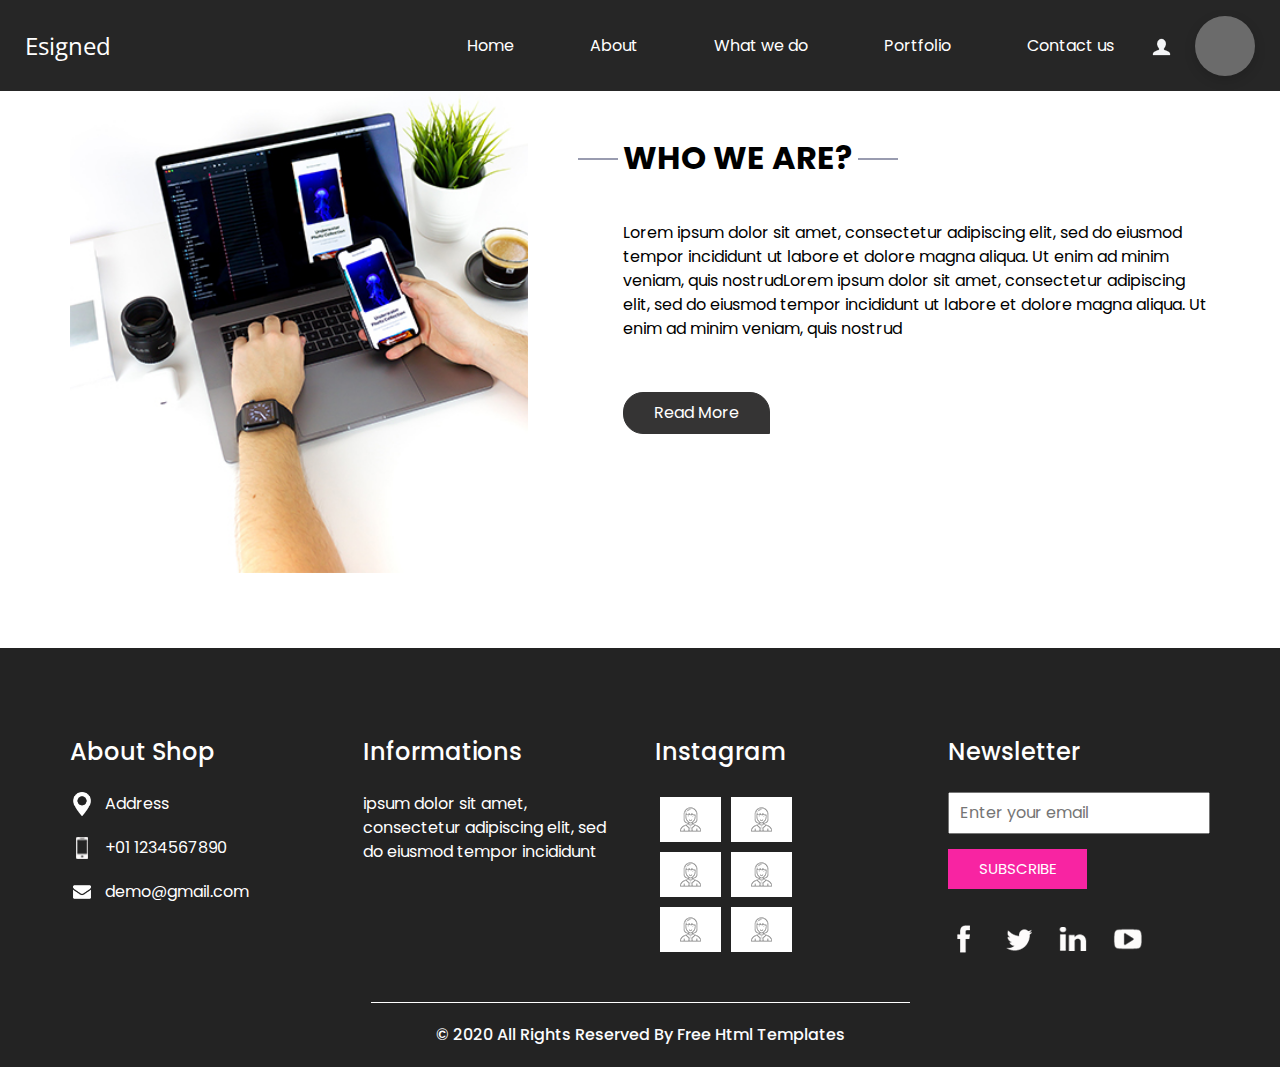
<file: about.html>
<!DOCTYPE html>
<html>

<head>
  <!-- Basic -->
  <meta charset="utf-8" />
  <meta http-equiv="X-UA-Compatible" content="IE=edge" />
  <!-- Mobile Metas -->
  <meta name="viewport" content="width=device-width, initial-scale=1, shrink-to-fit=no" />
  <!-- Site Metas -->
  <meta name="keywords" content="" />
  <meta name="description" content="" />
  <meta name="author" content="" />

  <title>Esigned</title>

  <!-- slider stylesheet -->
  <!-- slider stylesheet -->
  <link rel="stylesheet" type="text/css" href="https://cdnjs.cloudflare.com/ajax/libs/OwlCarousel2/2.3.4/assets/owl.carousel.min.css" />

  <!-- bootstrap core css -->
  <link rel="stylesheet" type="text/css" href="css/bootstrap.css" />

  <!-- fonts style -->
  <link href="https://fonts.googleapis.com/css?family=Open+Sans:400,700|Poppins:400,700&display=swap" rel="stylesheet">
  <!-- Custom styles for this template -->
  <link href="css/style.css" rel="stylesheet" />
  <!-- responsive style -->
  <link href="css/responsive.css" rel="stylesheet" />
</head>

<body class="sub_page">
  <div class="hero_area">
    <!-- header section strats -->
    <header class="header_section">
      <div class="container-fluid">
        <nav class="navbar navbar-expand-lg custom_nav-container pt-3">
          <a class="navbar-brand" href="index.html">
            <span>
              Esigned
            </span>
          </a>
          <button class="navbar-toggler" type="button" data-toggle="collapse" data-target="#navbarSupportedContent" aria-controls="navbarSupportedContent" aria-expanded="false" aria-label="Toggle navigation">
            <span class="navbar-toggler-icon"></span>
          </button>

          <div class="collapse navbar-collapse" id="navbarSupportedContent">
            <div class="d-flex ml-auto flex-column flex-lg-row align-items-center">
              <ul class="navbar-nav  ">
                <li class="nav-item active">
                  <a class="nav-link" href="index.html">Home <span class="sr-only">(current)</span></a>
                </li>
                <li class="nav-item">
                  <a class="nav-link" href="about.html"> About </a>
                </li>
                <li class="nav-item">
                  <a class="nav-link" href="do.html"> What we do </a>
                </li>
                <li class="nav-item">
                  <a class="nav-link" href="portfolio.html"> Portfolio </a>
                </li>
                <li class="nav-item">
                  <a class="nav-link" href="contact.html">Contact us</a>
                </li>
              </ul>
              <div class="user_option">
                <a href="">
                  <img src="images/user.png" alt="">
                </a>
                <form class="form-inline my-2 my-lg-0 ml-0 ml-lg-4 mb-3 mb-lg-0">
                  <button class="btn  my-2 my-sm-0 nav_search-btn" type="submit"></button>
                </form>
              </div>
            </div>
          </div>
        </nav>
      </div>
    </header>
    <!-- end header section -->
  </div>


  <!-- who section -->

  <section class="who_section layout_padding">
    <div class="container">
      <div class="row">
        <div class="col-md-5">
          <div class="img-box">
            <img src="images/who-img.jpg" alt="">
          </div>
        </div>
        <div class="col-md-7">
          <div class="detail-box">
            <div class="heading_container">
              <h2>
                WHO WE ARE?
              </h2>
            </div>
            <p>
              Lorem ipsum dolor sit amet, consectetur adipiscing elit, sed do eiusmod tempor incididunt ut labore et
              dolore magna aliqua. Ut enim ad minim veniam, quis nostrudLorem ipsum dolor sit amet, consectetur
              adipiscing elit, sed do eiusmod tempor incididunt ut labore et dolore magna aliqua. Ut enim ad minim
              veniam, quis nostrud
            </p>
            <div>
              <a href="">
                Read More
              </a>
            </div>
          </div>
        </div>
      </div>
    </div>
  </section>

  <!-- end who section -->


  <!-- info section -->
  <section class="info_section ">
    <div class="container">
      <div class="row">
        <div class="col-md-3">
          <div class="info_contact">
            <h5>
              About Shop
            </h5>
            <div>
              <div class="img-box">
                <img src="images/location-white.png" width="18px" alt="">
              </div>
              <p>
                Address
              </p>
            </div>
            <div>
              <div class="img-box">
                <img src="images/telephone-white.png" width="12px" alt="">
              </div>
              <p>
                +01 1234567890
              </p>
            </div>
            <div>
              <div class="img-box">
                <img src="images/envelope-white.png" width="18px" alt="">
              </div>
              <p>
                demo@gmail.com
              </p>
            </div>
          </div>
        </div>
        <div class="col-md-3">
          <div class="info_info">
            <h5>
              Informations
            </h5>
            <p>
              ipsum dolor sit amet, consectetur adipiscing elit, sed do eiusmod tempor incididunt
            </p>
          </div>
        </div>

        <div class="col-md-3">
          <div class="info_insta">
            <h5>
              Instagram
            </h5>
            <div class="insta_container">
              <div>
                <a href="">
                  <div class="insta-box b-1">
                    <img src="images/insta.png" alt="">
                  </div>
                </a>
                <a href="">
                  <div class="insta-box b-2">
                    <img src="images/insta.png" alt="">
                  </div>
                </a>
              </div>

              <div>
                <a href="">
                  <div class="insta-box b-3">
                    <img src="images/insta.png" alt="">
                  </div>
                </a>
                <a href="">
                  <div class="insta-box b-4">
                    <img src="images/insta.png" alt="">
                  </div>
                </a>
              </div>
              <div>
                <a href="">
                  <div class="insta-box b-3">
                    <img src="images/insta.png" alt="">
                  </div>
                </a>
                <a href="">
                  <div class="insta-box b-4">
                    <img src="images/insta.png" alt="">
                  </div>
                </a>
              </div>
            </div>
          </div>
        </div>
        <div class="col-md-3">
          <div class="info_form ">
            <h5>
              Newsletter
            </h5>
            <form action="">
              <input type="email" placeholder="Enter your email">
              <button>
                Subscribe
              </button>
            </form>
            <div class="social_box">
              <a href="">
                <img src="images/fb.png" alt="">
              </a>
              <a href="">
                <img src="images/twitter.png" alt="">
              </a>
              <a href="">
                <img src="images/linkedin.png" alt="">
              </a>
              <a href="">
                <img src="images/youtube.png" alt="">
              </a>
            </div>
          </div>
        </div>
      </div>
    </div>
  </section>

  <!-- end info_section -->


  <!-- footer section -->
  <section class="container-fluid footer_section">
    <p>
      &copy; 2020 All Rights Reserved By
      <a href="https://html.design/">Free Html Templates</a>
    </p>
  </section>
  <!-- footer section -->

  <script type="text/javascript" src="js/jquery-3.4.1.min.js"></script>
  <script type="text/javascript" src="js/bootstrap.js"></script>
  <script type="text/javascript" src="https://cdnjs.cloudflare.com/ajax/libs/OwlCarousel2/2.3.4/owl.carousel.min.js">
  </script>
  <!-- owl carousel script 
    -->
  <script type="text/javascript">
    $(".owl-carousel").owlCarousel({
      loop: true,
      margin: 0,
      navText: [],
      center: true,
      autoplay: true,
      autoplayHoverPause: true,
      responsive: {
        0: {
          items: 1
        },
        1000: {
          items: 3
        }
      }
    });
  </script>
  <!-- end owl carousel script -->

</body>

</html>
</file>
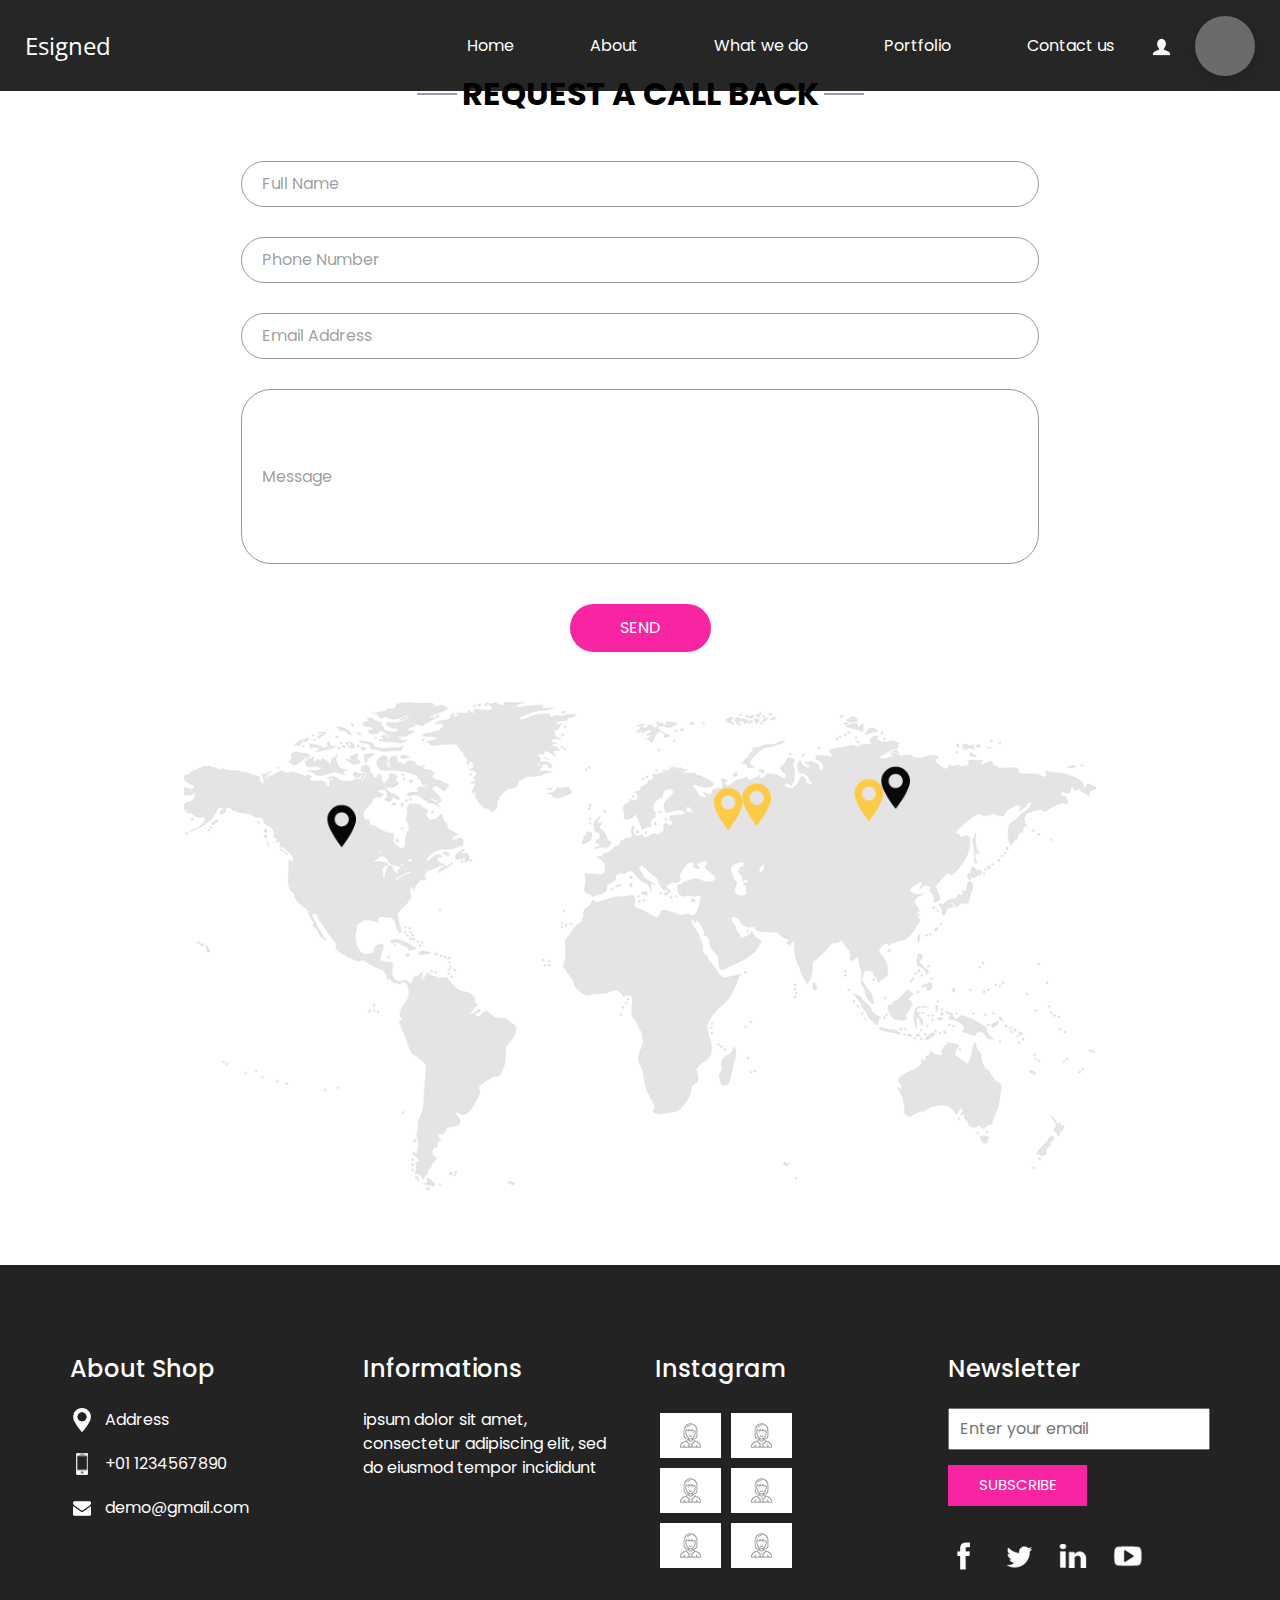
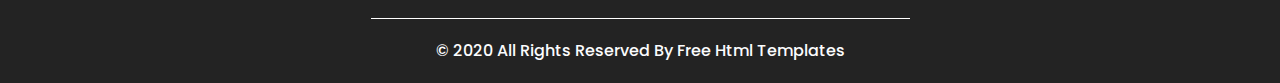
<file: contact.html>
<!DOCTYPE html>
<html>

<head>
  <!-- Basic -->
  <meta charset="utf-8" />
  <meta http-equiv="X-UA-Compatible" content="IE=edge" />
  <!-- Mobile Metas -->
  <meta name="viewport" content="width=device-width, initial-scale=1, shrink-to-fit=no" />
  <!-- Site Metas -->
  <meta name="keywords" content="" />
  <meta name="description" content="" />
  <meta name="author" content="" />

  <title>Esigned</title>

  <!-- slider stylesheet -->
  <!-- slider stylesheet -->
  <link rel="stylesheet" type="text/css" href="https://cdnjs.cloudflare.com/ajax/libs/OwlCarousel2/2.3.4/assets/owl.carousel.min.css" />

  <!-- bootstrap core css -->
  <link rel="stylesheet" type="text/css" href="css/bootstrap.css" />

  <!-- fonts style -->
  <link href="https://fonts.googleapis.com/css?family=Open+Sans:400,700|Poppins:400,700&display=swap" rel="stylesheet">
  <!-- Custom styles for this template -->
  <link href="css/style.css" rel="stylesheet" />
  <!-- responsive style -->
  <link href="css/responsive.css" rel="stylesheet" />
</head>

<body class="sub_page">
  <div class="hero_area">
    <!-- header section strats -->
    <header class="header_section">
      <div class="container-fluid">
        <nav class="navbar navbar-expand-lg custom_nav-container pt-3">
          <a class="navbar-brand" href="index.html">
            <span>
              Esigned
            </span>
          </a>
          <button class="navbar-toggler" type="button" data-toggle="collapse" data-target="#navbarSupportedContent" aria-controls="navbarSupportedContent" aria-expanded="false" aria-label="Toggle navigation">
            <span class="navbar-toggler-icon"></span>
          </button>

          <div class="collapse navbar-collapse" id="navbarSupportedContent">
            <div class="d-flex ml-auto flex-column flex-lg-row align-items-center">
              <ul class="navbar-nav  ">
                <li class="nav-item active">
                  <a class="nav-link" href="index.html">Home <span class="sr-only">(current)</span></a>
                </li>
                <li class="nav-item">
                  <a class="nav-link" href="about.html"> About </a>
                </li>
                <li class="nav-item">
                  <a class="nav-link" href="do.html"> What we do </a>
                </li>
                <li class="nav-item">
                  <a class="nav-link" href="portfolio.html"> Portfolio </a>
                </li>
                <li class="nav-item">
                  <a class="nav-link" href="contact.html">Contact us</a>
                </li>
              </ul>
              <div class="user_option">
                <a href="">
                  <img src="images/user.png" alt="">
                </a>
                <form class="form-inline my-2 my-lg-0 ml-0 ml-lg-4 mb-3 mb-lg-0">
                  <button class="btn  my-2 my-sm-0 nav_search-btn" type="submit"></button>
                </form>
              </div>
            </div>
          </div>
        </nav>
      </div>
    </header>
    <!-- end header section -->
  </div>

  <!-- contact section -->

  <section class="contact_section layout_padding">
    <div class="container">

      <div class="heading_container">
        <h2>
          Request A Call Back
        </h2>
      </div>
      <div class="">
        <div class="">
          <div class="row">
            <div class="col-md-9 mx-auto">
              <div class="contact-form">
                <form action="">
                  <div>
                    <input type="text" placeholder="Full Name ">
                  </div>
                  <div>
                    <input type="text" placeholder="Phone Number">
                  </div>
                  <div>
                    <input type="email" placeholder="Email Address">
                  </div>
                  <div>
                    <input type="text" placeholder="Message" class="input_message">
                  </div>
                  <div class="d-flex justify-content-center">
                    <button type="submit" class="btn_on-hover">
                      Send
                    </button>
                  </div>
                </form>
              </div>
            </div>
          </div>
        </div>
      </div>
      <div class="map_img-box">
        <img src="images/map-img.png" alt="">
      </div>
    </div>
  </section>


  <!-- end contact section -->


  <!-- info section -->
  <section class="info_section ">
    <div class="container">
      <div class="row">
        <div class="col-md-3">
          <div class="info_contact">
            <h5>
              About Shop
            </h5>
            <div>
              <div class="img-box">
                <img src="images/location-white.png" width="18px" alt="">
              </div>
              <p>
                Address
              </p>
            </div>
            <div>
              <div class="img-box">
                <img src="images/telephone-white.png" width="12px" alt="">
              </div>
              <p>
                +01 1234567890
              </p>
            </div>
            <div>
              <div class="img-box">
                <img src="images/envelope-white.png" width="18px" alt="">
              </div>
              <p>
                demo@gmail.com
              </p>
            </div>
          </div>
        </div>
        <div class="col-md-3">
          <div class="info_info">
            <h5>
              Informations
            </h5>
            <p>
              ipsum dolor sit amet, consectetur adipiscing elit, sed do eiusmod tempor incididunt
            </p>
          </div>
        </div>

        <div class="col-md-3">
          <div class="info_insta">
            <h5>
              Instagram
            </h5>
            <div class="insta_container">
              <div>
                <a href="">
                  <div class="insta-box b-1">
                    <img src="images/insta.png" alt="">
                  </div>
                </a>
                <a href="">
                  <div class="insta-box b-2">
                    <img src="images/insta.png" alt="">
                  </div>
                </a>
              </div>

              <div>
                <a href="">
                  <div class="insta-box b-3">
                    <img src="images/insta.png" alt="">
                  </div>
                </a>
                <a href="">
                  <div class="insta-box b-4">
                    <img src="images/insta.png" alt="">
                  </div>
                </a>
              </div>
              <div>
                <a href="">
                  <div class="insta-box b-3">
                    <img src="images/insta.png" alt="">
                  </div>
                </a>
                <a href="">
                  <div class="insta-box b-4">
                    <img src="images/insta.png" alt="">
                  </div>
                </a>
              </div>
            </div>
          </div>
        </div>
        <div class="col-md-3">
          <div class="info_form ">
            <h5>
              Newsletter
            </h5>
            <form action="">
              <input type="email" placeholder="Enter your email">
              <button>
                Subscribe
              </button>
            </form>
            <div class="social_box">
              <a href="">
                <img src="images/fb.png" alt="">
              </a>
              <a href="">
                <img src="images/twitter.png" alt="">
              </a>
              <a href="">
                <img src="images/linkedin.png" alt="">
              </a>
              <a href="">
                <img src="images/youtube.png" alt="">
              </a>
            </div>
          </div>
        </div>
      </div>
    </div>
  </section>

  <!-- end info_section -->


  <!-- footer section -->
  <section class="container-fluid footer_section">
    <p>
      &copy; 2020 All Rights Reserved By
      <a href="https://html.design/">Free Html Templates</a>
    </p>
  </section>
  <!-- footer section -->

  <script type="text/javascript" src="js/jquery-3.4.1.min.js"></script>
  <script type="text/javascript" src="js/bootstrap.js"></script>
  <script type="text/javascript" src="https://cdnjs.cloudflare.com/ajax/libs/OwlCarousel2/2.3.4/owl.carousel.min.js">
  </script>
  <!-- owl carousel script 
    -->
  <script type="text/javascript">
    $(".owl-carousel").owlCarousel({
      loop: true,
      margin: 0,
      navText: [],
      center: true,
      autoplay: true,
      autoplayHoverPause: true,
      responsive: {
        0: {
          items: 1
        },
        1000: {
          items: 3
        }
      }
    });
  </script>
  <!-- end owl carousel script -->

</body>

</html>
</file>
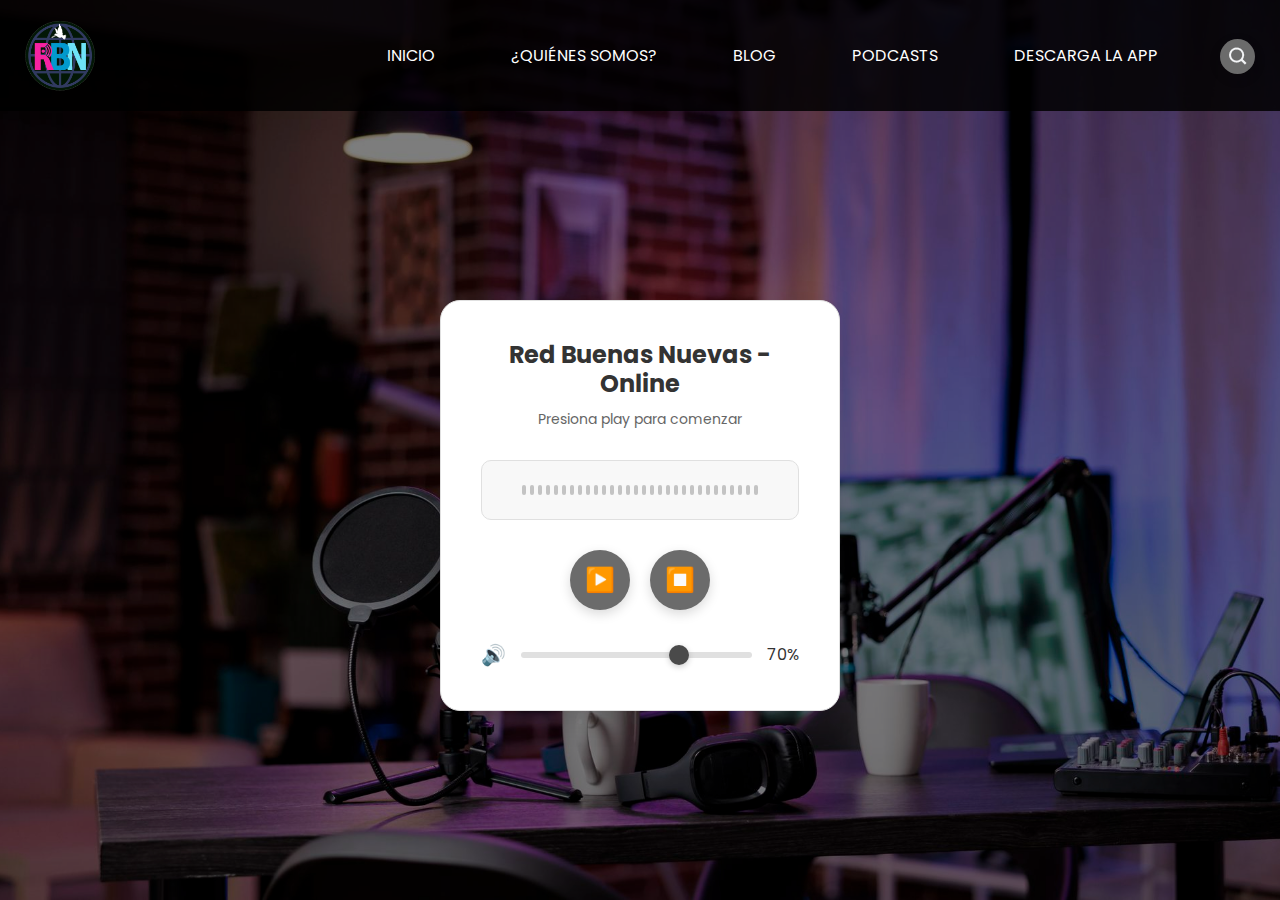
<file: online_player.html>
<!DOCTYPE html>
<html>

<head>
    <!-- Basic -->
    <meta charset="utf-8" />
    <meta http-equiv="X-UA-Compatible" content="IE=edge" />
    <!-- Mobile Metas -->
    <meta name="viewport" content="width=device-width, initial-scale=1, shrink-to-fit=no" />
    <!-- Site Metas -->
    <meta name="keywords" content="" />
    <meta name="description" content="" />
    <meta name="author" content="" />

    <title>RBN | Streaming</title>

    <!-- slider stylesheet -->
    <!-- slider stylesheet -->
    <link rel="stylesheet" type="text/css"
        href="https://cdnjs.cloudflare.com/ajax/libs/OwlCarousel2/2.3.4/assets/owl.carousel.min.css" />

    <!-- bootstrap core css -->
    <link rel="stylesheet" type="text/css" href="css/bootstrap.css" />

    <!-- fonts style -->
    <link href="https://fonts.googleapis.com/css?family=Open+Sans:400,700|Poppins:400,700&display=swap"
        rel="stylesheet">
    <!-- Custom styles for this template -->
    <link href="css/style.css" rel="stylesheet" />
    <!-- responsive style -->
    <link href="css/responsive.css" rel="stylesheet" />
</head>

<body>
    <div class="hero_area">
        <!-- header section strats -->
        <header class="header_section">
            <div class="container-fluid">
                <nav class="navbar navbar-expand-lg custom_nav-container pt-3">
                    <a class="navbar-brand" href="index.html">
                        <img src="./images/home/logo_rbn_classic.png" alt="Logo radio" width="70">
                    </a>
                    <button class="navbar-toggler" type="button" data-toggle="collapse"
                        data-target="#navbarSupportedContent" aria-controls="navbarSupportedContent"
                        aria-expanded="false" aria-label="Toggle navigation">
                        <span class="navbar-toggler-icon"></span>
                    </button>

                    <div class="collapse navbar-collapse" id="navbarSupportedContent">
                        <div class="d-flex ml-auto flex-column flex-lg-row align-items-center">
                            <ul class="navbar-nav">
                                <li class="nav-item active">
                                    <a class="nav-link" href="index.html">INICIO <span
                                            class="sr-only">(current)</span></a>
                                </li>
                                <li class="nav-item">
                                    <a class="nav-link" href="index.html#who_section"> ¿QUIÉNES SOMOS? </a>
                                </li>
                                <li class="nav-item">
                                    <a class="nav-link" href="index.html"> BLOG </a>
                                </li>
                                <li class="nav-item">
                                    <a class="nav-link" href="index.html"> PODCASTS </a>
                                </li>
                                <li class="nav-item">
                                    <a class="nav-link" href="index.html"> DESCARGA LA APP </a>
                                </li>
                            </ul>
                            <div class="user_option">
                                <form class="form-inline my-2 my-lg-0 ml-0 ml-lg-4 mb-3 mb-lg-0">
                                    <button class="btn  my-2 my-sm-0 nav-search-btn" type="submit"></button>
                                </form>
                            </div>
                        </div>
                    </div>
                </nav>
            </div>
        </header>
        <!-- end header section -->

        <section class="radio-player-section position-relative" id="radio_player_section">
            <div class="radio-player">
                <div class="radio-info">
                    <h1 class="radio-title">Red Buenas Nuevas - Online</h1>
                    <div class="radio-status" id="status">Presiona play para comenzar</div>
                </div>

                <div class="visualizer" id="visualizer">
                    <div class="wave" style="animation-delay: 0s;"></div>
                    <div class="wave" style="animation-delay: 0.1s;"></div>
                    <div class="wave" style="animation-delay: 0.2s;"></div>
                    <div class="wave" style="animation-delay: 0.3s;"></div>
                    <div class="wave" style="animation-delay: 0.4s;"></div>
                    <div class="wave" style="animation-delay: 0.5s;"></div>
                    <div class="wave" style="animation-delay: 0.6s;"></div>
                    <div class="wave" style="animation-delay: 0.7s;"></div>
                    <div class="wave" style="animation-delay: 0.8s;"></div>
                    <div class="wave" style="animation-delay: 0.9s;"></div>
                    <!-- ADDED -->
                    <div class="wave" style="animation-delay: 1.0s;"></div>
                    <div class="wave" style="animation-delay: 1.1s;"></div>
                    <div class="wave" style="animation-delay: 1.2s;"></div>
                    <div class="wave" style="animation-delay: 1.3s;"></div>
                    <div class="wave" style="animation-delay: 1.4s;"></div>
                    <div class="wave" style="animation-delay: 1.5s;"></div>
                    <div class="wave" style="animation-delay: 1.6s;"></div>
                    <div class="wave" style="animation-delay: 1.7s;"></div>
                    <div class="wave" style="animation-delay: 1.8s;"></div>
                    <div class="wave" style="animation-delay: 1.9s;"></div>
                    <!-- ADDED -->
                    <div class="wave" style="animation-delay: 2.0s;"></div>
                    <div class="wave" style="animation-delay: 2.1s;"></div>
                    <div class="wave" style="animation-delay: 2.2s;"></div>
                    <div class="wave" style="animation-delay: 2.3s;"></div>
                    <div class="wave" style="animation-delay: 2.4s;"></div>
                    <div class="wave" style="animation-delay: 2.5s;"></div>
                    <div class="wave" style="animation-delay: 2.6s;"></div>
                    <div class="wave" style="animation-delay: 2.7s;"></div>
                    <div class="wave" style="animation-delay: 2.8s;"></div>
                    <div class="wave" style="animation-delay: 2.9s;"></div>
                </div>

                <div class="controls">
                    <button class="btn" id="playBtn" onclick="togglePlay()">
                        ▶️
                    </button>
                    <button class="btn" id="stopBtn" onclick="stopRadio()">
                        ⏹️
                    </button>
                </div>

                <div class="volume-control">
                    <span class="volume-icon">🔊</span>
                    <input type="range" class="volume-slider" id="volumeSlider" min="0" max="100" value="70"
                        oninput="changeVolume(this.value)">
                    <span id="volumeValue">70%</span>
                </div>

                <div class="loading" id="loading" style="display: none;">Cargando...</div>
                <div class="error" id="error" style="display: none;"></div>
            </div>

            <audio id="radioAudio" preload="none">
                <source src="https://mediastreamm.com/8014/stream" type="audio/mpeg">
                Tu navegador no soporta el elemento audio.
            </audio>
        </section>

        <script type="text/javascript" src="js/jquery-3.4.1.min.js"></script>
        <script type="text/javascript" src="js/bootstrap.js"></script>
        <script type="text/javascript"
            src="https://cdnjs.cloudflare.com/ajax/libs/OwlCarousel2/2.3.4/owl.carousel.min.js">
            </script>
        <!-- owl carousel script -->
        <script type="text/javascript">
            $(".owl-carousel").owlCarousel({
                loop: true,
                margin: 0,
                navText: [],
                center: true,
                autoplay: true,
                autoplayHoverPause: true,
                responsive: {
                    0: {
                        items: 1
                    },
                    1000: {
                        items: 3
                    }
                }
            });
        </script>
        <!-- end owl carousel script -->

        <!-- START SCRIP PLAY ONLINE -->
        <script>
            const audio = document.getElementById('radioAudio');
            const playBtn = document.getElementById('playBtn');
            const stopBtn = document.getElementById('stopBtn');
            const status = document.getElementById('status');
            const loading = document.getElementById('loading');
            const error = document.getElementById('error');
            const volumeSlider = document.getElementById('volumeSlider');
            const volumeValue = document.getElementById('volumeValue');
            const visualizer = document.getElementById('visualizer');

            let isPlaying = false;
            let isLoading = false;

            // Configurar volumen inicial
            audio.volume = 0.7;

            function togglePlay() {
                if (!isPlaying && !isLoading) {
                    playRadio();
                } else if (isPlaying) {
                    pauseRadio();
                }
            }

            function playRadio() {
                if (isLoading) return;

                isLoading = true;
                loading.style.display = 'block';
                error.style.display = 'none';
                status.textContent = 'Conectando...';
                playBtn.textContent = '⏳';

                audio.src = 'https://mediastreamm.com/8014/stream?' + new Date().getTime();
                audio.load();

                const playPromise = audio.play();

                if (playPromise !== undefined) {
                    playPromise
                        .then(() => {
                            isPlaying = true;
                            isLoading = false;
                            loading.style.display = 'none';
                            status.textContent = 'Reproduciendo en vivo';
                            playBtn.textContent = '⏸️';
                            activateVisualizer();
                        })
                        .catch((err) => {
                            console.log(err);
                            handleError('Error al reproducir: ' + err.message);
                        });
                }
            }

            function pauseRadio() {
                audio.pause();
                isPlaying = false;
                status.textContent = 'Pausado';
                playBtn.textContent = '▶️';
                deactivateVisualizer();
            }

            function stopRadio() {
                audio.pause();
                audio.currentTime = 0;
                // audio.src = '';
                isPlaying = false;
                // status.textContent = 'Detenido';
                status.textContent = 'Presiona play para comenzar';
                playBtn.textContent = '▶️';
                deactivateVisualizer();
            }

            function changeVolume(value) {
                audio.volume = value / 100;
                volumeValue.textContent = value + '%';

                // Cambiar icono según el volumen
                const volumeIcon = document.querySelector('.volume-icon');
                if (value == 0) {
                    volumeIcon.textContent = '🔇';
                } else if (value < 50) {
                    volumeIcon.textContent = '🔉';
                } else {
                    volumeIcon.textContent = '🔊';
                }
            }

            function activateVisualizer() {
                const waves = visualizer.querySelectorAll('.wave');
                waves.forEach(wave => wave.classList.add('active'));
            }

            function deactivateVisualizer() {
                const waves = visualizer.querySelectorAll('.wave');
                waves.forEach(wave => wave.classList.remove('active'));
            }

            function handleError(message) {
                isLoading = false;
                isPlaying = false;
                loading.style.display = 'none';
                error.style.display = 'block';
                error.textContent = message;
                status.textContent = 'Error de conexión';
                playBtn.textContent = '▶️';
                deactivateVisualizer();
            }

            // Event listeners para el audio
            audio.addEventListener('loadstart', () => {
                console.log('Iniciando carga del stream');
            });

            audio.addEventListener('waiting', () => {
                if (isPlaying) {
                    status.textContent = 'Buffering...';
                }
            });

            audio.addEventListener('playing', () => {
                status.textContent = 'Reproduciendo en vivo';
            });

            audio.addEventListener('error', (e) => {
                console.log(e);
                let errorMessage = 'Error desconocido';

                switch (e.target.error.code) {
                    case e.target.error.MEDIA_ERR_ABORTED:
                        errorMessage = 'Reproducción abortada';
                        break;
                    case e.target.error.MEDIA_ERR_NETWORK:
                        errorMessage = 'Error de red';
                        break;
                    case e.target.error.MEDIA_ERR_DECODE:
                        errorMessage = 'Error de decodificación';
                        break;
                    case e.target.error.MEDIA_ERR_SRC_NOT_SUPPORTED:
                        errorMessage = 'Formato no soportado';
                        break;
                }

                handleError(errorMessage);
            });

            audio.addEventListener('stalled', () => {
                if (isPlaying) {
                    status.textContent = 'Conexión lenta...';
                }
            });

            // Prevenir que el audio se pause cuando cambia de pestaña
            document.addEventListener('visibilitychange', () => {
                if (document.hidden && isPlaying) {
                    // Mantener reproduciendo en segundo plano
                    audio.play().catch(() => {
                        // Si falla, no hacer nada especial
                    });
                }
            });

            // Controles de teclado
            document.addEventListener('keydown', (e) => {
                switch (e.code) {
                    case 'Space':
                        e.preventDefault();
                        togglePlay();
                        break;
                    case 'ArrowUp':
                        e.preventDefault();
                        const currentVol = Math.min(100, parseInt(volumeSlider.value) + 10);
                        volumeSlider.value = currentVol;
                        changeVolume(currentVol);
                        break;
                    case 'ArrowDown':
                        e.preventDefault();
                        const newVol = Math.max(0, parseInt(volumeSlider.value) - 10);
                        volumeSlider.value = newVol;
                        changeVolume(newVol);
                        break;
                }
            });
        </script>
        <!-- END PLAY ONLINE -->
</body>

</html>
</file>
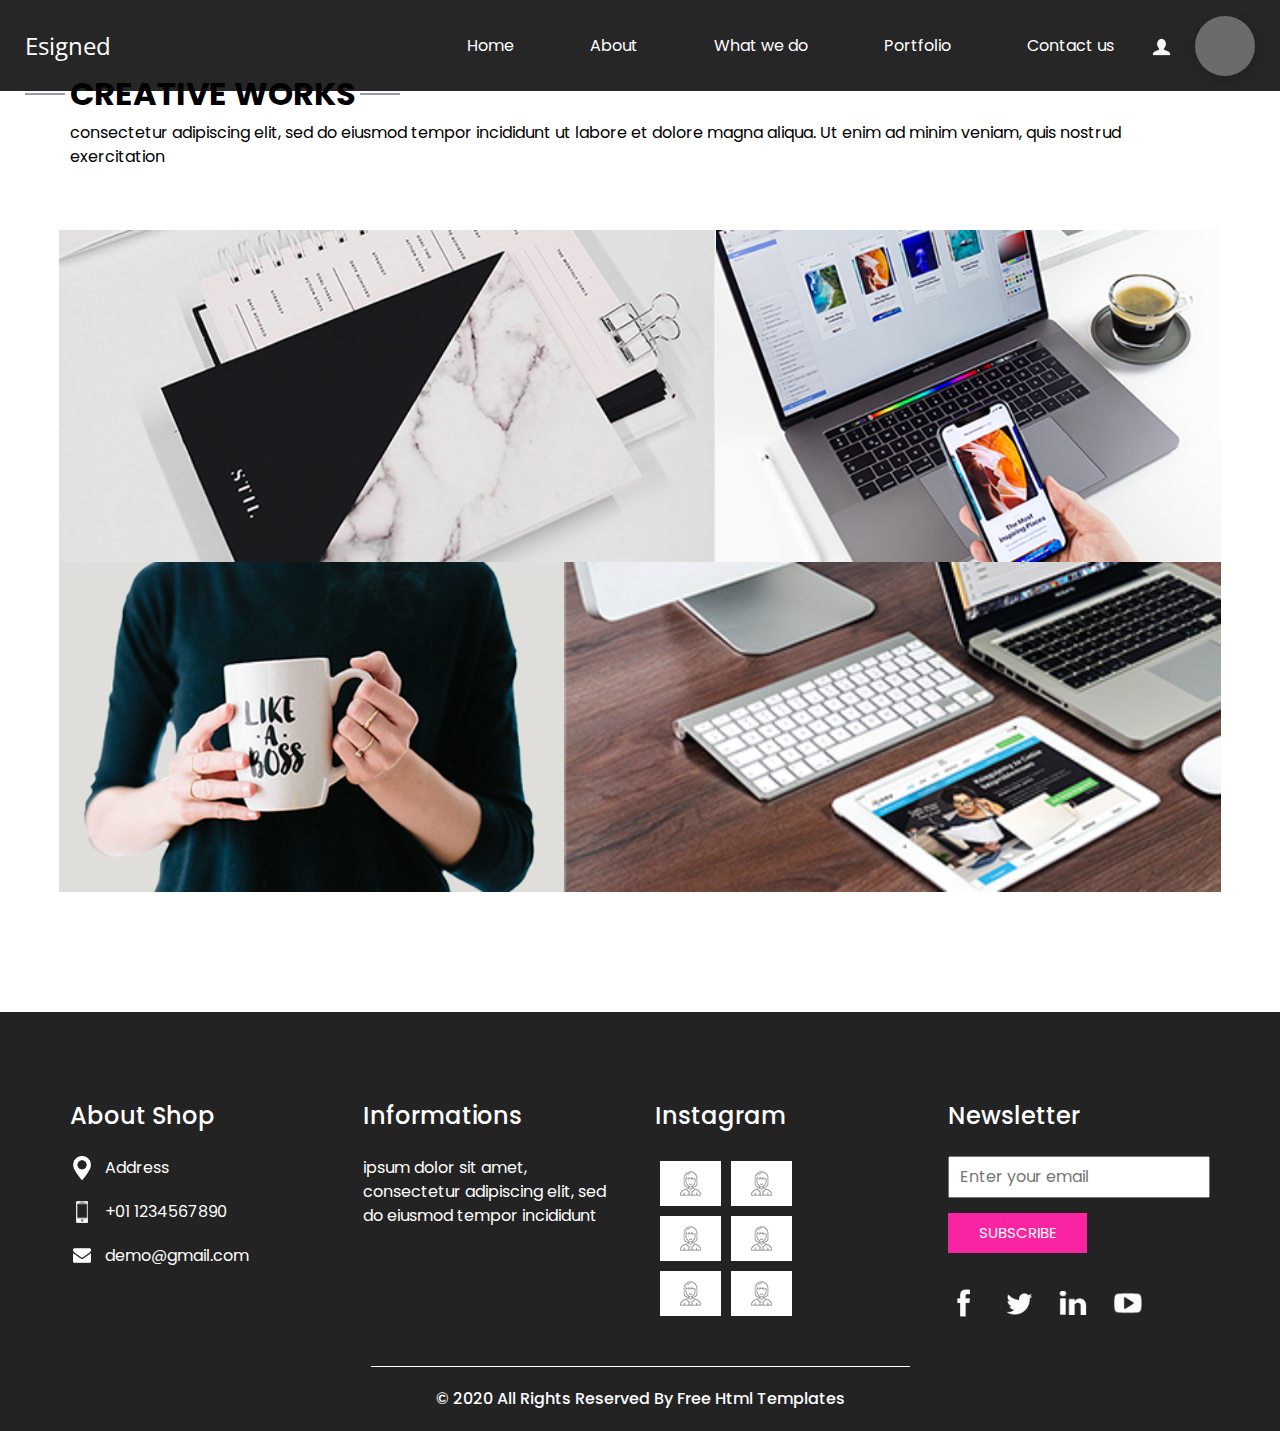
<file: portfolio.html>
<!DOCTYPE html>
<html>

<head>
  <!-- Basic -->
  <meta charset="utf-8" />
  <meta http-equiv="X-UA-Compatible" content="IE=edge" />
  <!-- Mobile Metas -->
  <meta name="viewport" content="width=device-width, initial-scale=1, shrink-to-fit=no" />
  <!-- Site Metas -->
  <meta name="keywords" content="" />
  <meta name="description" content="" />
  <meta name="author" content="" />

  <title>Esigned</title>

  <!-- slider stylesheet -->
  <!-- slider stylesheet -->
  <link rel="stylesheet" type="text/css" href="https://cdnjs.cloudflare.com/ajax/libs/OwlCarousel2/2.3.4/assets/owl.carousel.min.css" />

  <!-- bootstrap core css -->
  <link rel="stylesheet" type="text/css" href="css/bootstrap.css" />

  <!-- fonts style -->
  <link href="https://fonts.googleapis.com/css?family=Open+Sans:400,700|Poppins:400,700&display=swap" rel="stylesheet">
  <!-- Custom styles for this template -->
  <link href="css/style.css" rel="stylesheet" />
  <!-- responsive style -->
  <link href="css/responsive.css" rel="stylesheet" />
</head>

<body class="sub_page">
  <div class="hero_area">
    <!-- header section strats -->
    <header class="header_section">
      <div class="container-fluid">
        <nav class="navbar navbar-expand-lg custom_nav-container pt-3">
          <a class="navbar-brand" href="index.html">
            <span>
              Esigned
            </span>
          </a>
          <button class="navbar-toggler" type="button" data-toggle="collapse" data-target="#navbarSupportedContent" aria-controls="navbarSupportedContent" aria-expanded="false" aria-label="Toggle navigation">
            <span class="navbar-toggler-icon"></span>
          </button>

          <div class="collapse navbar-collapse" id="navbarSupportedContent">
            <div class="d-flex ml-auto flex-column flex-lg-row align-items-center">
              <ul class="navbar-nav  ">
                <li class="nav-item active">
                  <a class="nav-link" href="index.html">Home <span class="sr-only">(current)</span></a>
                </li>
                <li class="nav-item">
                  <a class="nav-link" href="about.html"> About </a>
                </li>
                <li class="nav-item">
                  <a class="nav-link" href="do.html"> What we do </a>
                </li>
                <li class="nav-item">
                  <a class="nav-link" href="portfolio.html"> Portfolio </a>
                </li>
                <li class="nav-item">
                  <a class="nav-link" href="contact.html">Contact us</a>
                </li>
              </ul>
              <div class="user_option">
                <a href="">
                  <img src="images/user.png" alt="">
                </a>
                <form class="form-inline my-2 my-lg-0 ml-0 ml-lg-4 mb-3 mb-lg-0">
                  <button class="btn  my-2 my-sm-0 nav_search-btn" type="submit"></button>
                </form>
              </div>
            </div>
          </div>
        </nav>
      </div>
    </header>
    <!-- end header section -->
  </div>


  <!-- work section -->
  <section class="work_section layout_padding">
    <div class="container">
      <div class="heading_container">
        <h2>
          CREATIVE WORKS
        </h2>
        <p>
          consectetur adipiscing elit, sed do eiusmod tempor incididunt ut labore et dolore magna aliqua. Ut enim ad
          minim veniam, quis nostrud exercitation
        </p>
      </div>
      <div class="work_container layout_padding2">
        <div class="box b-1">
          <img src="images/w-1.png" alt="">
        </div>
        <div class="box b-2">
          <img src="images/w-2.png" alt="">

        </div>
        <div class="box b-3">
          <img src="images/w-3.png" alt="">

        </div>
        <div class="box b-4">
          <img src="images/w-4.png" alt="">

        </div>
      </div>
    </div>
  </section>

  <!-- end work section -->

  <!-- info section -->
  <section class="info_section ">
    <div class="container">
      <div class="row">
        <div class="col-md-3">
          <div class="info_contact">
            <h5>
              About Shop
            </h5>
            <div>
              <div class="img-box">
                <img src="images/location-white.png" width="18px" alt="">
              </div>
              <p>
                Address
              </p>
            </div>
            <div>
              <div class="img-box">
                <img src="images/telephone-white.png" width="12px" alt="">
              </div>
              <p>
                +01 1234567890
              </p>
            </div>
            <div>
              <div class="img-box">
                <img src="images/envelope-white.png" width="18px" alt="">
              </div>
              <p>
                demo@gmail.com
              </p>
            </div>
          </div>
        </div>
        <div class="col-md-3">
          <div class="info_info">
            <h5>
              Informations
            </h5>
            <p>
              ipsum dolor sit amet, consectetur adipiscing elit, sed do eiusmod tempor incididunt
            </p>
          </div>
        </div>

        <div class="col-md-3">
          <div class="info_insta">
            <h5>
              Instagram
            </h5>
            <div class="insta_container">
              <div>
                <a href="">
                  <div class="insta-box b-1">
                    <img src="images/insta.png" alt="">
                  </div>
                </a>
                <a href="">
                  <div class="insta-box b-2">
                    <img src="images/insta.png" alt="">
                  </div>
                </a>
              </div>

              <div>
                <a href="">
                  <div class="insta-box b-3">
                    <img src="images/insta.png" alt="">
                  </div>
                </a>
                <a href="">
                  <div class="insta-box b-4">
                    <img src="images/insta.png" alt="">
                  </div>
                </a>
              </div>
              <div>
                <a href="">
                  <div class="insta-box b-3">
                    <img src="images/insta.png" alt="">
                  </div>
                </a>
                <a href="">
                  <div class="insta-box b-4">
                    <img src="images/insta.png" alt="">
                  </div>
                </a>
              </div>
            </div>
          </div>
        </div>
        <div class="col-md-3">
          <div class="info_form ">
            <h5>
              Newsletter
            </h5>
            <form action="">
              <input type="email" placeholder="Enter your email">
              <button>
                Subscribe
              </button>
            </form>
            <div class="social_box">
              <a href="">
                <img src="images/fb.png" alt="">
              </a>
              <a href="">
                <img src="images/twitter.png" alt="">
              </a>
              <a href="">
                <img src="images/linkedin.png" alt="">
              </a>
              <a href="">
                <img src="images/youtube.png" alt="">
              </a>
            </div>
          </div>
        </div>
      </div>
    </div>
  </section>

  <!-- end info_section -->


  <!-- footer section -->
  <section class="container-fluid footer_section">
    <p>
      &copy; 2020 All Rights Reserved By
      <a href="https://html.design/">Free Html Templates</a>
    </p>
  </section>
  <!-- footer section -->

  <script type="text/javascript" src="js/jquery-3.4.1.min.js"></script>
  <script type="text/javascript" src="js/bootstrap.js"></script>
  <script type="text/javascript" src="https://cdnjs.cloudflare.com/ajax/libs/OwlCarousel2/2.3.4/owl.carousel.min.js">
  </script>
  <!-- owl carousel script 
    -->
  <script type="text/javascript">
    $(".owl-carousel").owlCarousel({
      loop: true,
      margin: 0,
      navText: [],
      center: true,
      autoplay: true,
      autoplayHoverPause: true,
      responsive: {
        0: {
          items: 1
        },
        1000: {
          items: 3
        }
      }
    });
  </script>
  <!-- end owl carousel script -->

</body>

</html>
</file>
<file: css/style.css>
:root {
  --main-gray: #353434;
  --main-accent: #343A62;
  --primary-accent: #F824A2;
  --secondary-accent: #029ACE;
  --terciary-accent: #70E3F6;
}

body {
  font-family: "Poppins", sans-serif;
  color: #000000;
  background-color: #ffffff;
}

.layout_padding {
  padding: 75px 0;
}

.layout_padding2 {
  padding: 45px 0;
}

.layout_padding2-top {
  padding-top: 45px;
}

.layout_padding2-bottom {
  padding-bottom: 45px;
}

.layout_padding-top {
  padding-top: 75px;
}

.layout_padding-bottom {
  padding-bottom: 75px;
}

.heading_container {
  display: -webkit-box;
  display: -ms-flexbox;
  display: flex;
  -webkit-box-orient: vertical;
  -webkit-box-direction: normal;
  -ms-flex-direction: column;
  flex-direction: column;
  -webkit-box-align: start;
  -ms-flex-align: start;
  align-items: flex-start;
}

.heading_container h2 {
  font-weight: bold;
  text-transform: uppercase;
  position: relative;
}

.heading_container h2::before,
.heading_container h2::after {
  content: "";
  position: absolute;
  top: 50%;
  width: 40px;
  height: 1px;
  background-color: var(--main-accent);
}

.heading_container h2::before {
  left: -5px;
  -webkit-transform: translate(-100%, -50%);
  transform: translate(-100%, -50%);
}

.heading_container h2::after {
  right: -5px;
  -webkit-transform: translate(100%, -50%);
  transform: translate(100%, -50%);
}

/*header section*/
.hero_area {
  height: 100vh;
  /* background-color: #b5caee; */
  background-image: url(../images/home/bg_radio.jpg);
  background-size: cover;
  background-position: center;
}

.sub_page .hero_area {
  height: auto;
}

.sub_page .who_section.layout_padding {
  padding-top: 0;
}

.hero_area.sub_pages {
  height: auto;
}

.header_section {
  background-color: rgba(0, 0, 0, 0.85);
  position: absolute;
  z-index: 1;
  width: 100%;
  /* height: 111px; */
}

.header_section .container-fluid {
  padding-right: 25px;
  padding-left: 25px;
}

.header_section .nav_container {
  margin: 0 auto;
}

.custom_nav-container.navbar-expand-lg .navbar-nav .nav-link {
  margin: 10px 30px;
  color: #ffffff;
  text-align: center;
  position: relative;
}

/* .custom_nav-container.navbar-expand-lg .navbar-nav .nav-link::before {
  content: "";
  position: absolute;
  top: 50%;
  left: -2px;
  -webkit-transform: translate(-50%, -50%);
          transform: translate(-50%, -50%);
  width: 7px;
  height: 7px;
  border-radius: 100%;
  background-color: #ffffff;
} */

a,
a:hover,
a:focus {
  text-decoration: none;
}

a:hover,
a:focus {
  color: initial;
}

.btn,
.btn:focus {
  outline: none !important;
  -webkit-box-shadow: none;
  box-shadow: none;
}

.user_option {
  display: -webkit-box;
  display: -ms-flexbox;
  display: flex;
  -webkit-box-align: center;
  -ms-flex-align: center;
  align-items: center;
}

.custom_nav-container .nav-search-btn {
  background-image: url(../images/search-icon.png) !important;
  background-repeat: no-repeat !important;
  background-position: center !important;
  background-size: auto !important;
  width: 35px;
  height: 35px;
  padding: 0;
  border: none;
}

.navbar-brand {
  display: -webkit-box;
  display: -ms-flexbox;
  display: flex;
  -webkit-box-align: center;
  -ms-flex-align: center;
  align-items: center;
  font-family: 'Open Sans', sans-serif;
}

.navbar-brand span {
  font-size: 24px;
  color: #ffffff;
}

.custom_nav-container {
  z-index: 99999;
  padding: 15px 0;
}

.custom_nav-container .navbar-toggler {
  outline: none;
}

.custom_nav-container .navbar-toggler .navbar-toggler-icon {
  background-image: url(../images/menu.png);
  background-size: 55px;
}

/*end header section*/
.slider_section {
  height: 100%;
  display: -webkit-box;
  display: -ms-flexbox;
  display: flex;
  -webkit-box-align: center;
  -ms-flex-align: center;
  align-items: center;
  color: #ffffff;
  background-color: rgba(0, 0, 0, 0.5);
  padding-top: 111px;
}

.slider_section .detail-box {
  text-align: center;
  margin-bottom: 110px;
}

.slider_section .detail-box h1 {
  font-size: 4rem;
  text-transform: uppercase;
}

.slider_section .detail-box h2 {
  text-transform: uppercase;
}

.slider_section .detail-box p {
  margin-top: 25px;
}

.slider_section .detail-box a {
  display: inline-block;
  padding: 10px 55px;
  background-color: #ffffff;
  border: 1px solid #ffffff;
  color: #000000;
  border-radius: 20px 20px 0 20px;
  margin-top: 35px;
}

.slider_section .detail-box a:hover {
  background-color: transparent;
  color: #ffffff;
}

.slider_section #carouselExampleIndicators {
  bottom: 0;
}

.slider_section #carouselExampleIndicators li {
  width: 15px;
  height: 15px;
  background-color: transparent;
  border: 3px solid #ffffff;
  border-radius: 100%;
  opacity: 1;
}

.slider_section #carouselExampleIndicators li.active {
  background-color: #ffffff;
}

.do_section .heading_container {
  -webkit-box-align: center;
  -ms-flex-align: center;
  align-items: center;
  text-align: center;
}

.do_section .do_container {
  display: -webkit-box;
  display: -ms-flexbox;
  display: flex;
  -ms-flex-wrap: wrap;
  flex-wrap: wrap;
  -webkit-box-pack: center;
  -ms-flex-pack: center;
  justify-content: center;
  padding-top: 10px;
}

.do_section .do_container .box {
  text-align: center;
  position: relative;
  z-index: 5;
  margin: 35px 25px 0 25px;
}

.do_section .do_container .box .img-box {
  width: 120px;
  height: 120px;
  display: -webkit-box;
  display: -ms-flexbox;
  display: flex;
  -webkit-box-pack: center;
  -ms-flex-pack: center;
  justify-content: center;
  -webkit-box-align: center;
  -ms-flex-align: center;
  align-items: center;
  background-color: var(--main-gray);
  /* #353434; */
  border-radius: 100%;
}

.do_section .do_container .box .img-box img {
  width: 45px;
}

.do_section .do_container .box .detail-box {
  margin-top: 35px;
  width: 120px;
}

.do_section .do_container .box:hover .img-box {
  background-color: var(--primary-accent);
}

.do_section .do_container .arrow_bg::before {
  content: "";
  position: absolute;
  top: -23px;
  left: -17px;
  width: 262%;
  height: 90%;
  z-index: 3;
  background-size: cover;
}

.do_section .do_container .arrow-start::before {
  background-image: url(../images/arrow-start.png);
}

.do_section .do_container .arrow-middle::before {
  background-image: url(../images/arrow-middle.png);
}

.do_section .do_container .arrow-end::before {
  background-image: url(../images/arrow-end.png);
}

.who_section .row {
  -webkit-box-align: center;
  -ms-flex-align: center;
  align-items: center;
}

.who_section .img-box img {
  width: 100%;
  border-radius: 1rem;
}

.who_section .detail-box {
  margin-left: 65px;
}

.who_section .detail-box p {
  margin-top: 35px;
}

.who_section .detail-box a {
  display: inline-block;
  padding: 8px 30px;
  background-color: var(--main-gray);
  border: 1px solid var(--main-gray);
  color: #ffffff;
  border-radius: 20px 20px 0 20px;
  margin-top: 35px;
}

.who_section .detail-box a:hover {
  background-color: transparent;
  color: var(--main-accent);
}

.work_section .work_container {
  display: -webkit-box;
  display: -ms-flexbox;
  display: flex;
  -ms-flex-wrap: wrap;
  flex-wrap: wrap;
  margin: 0 -1%;
}

.work_section .work_container .box {
  min-width: 300px;
  display: -webkit-box;
  display: -ms-flexbox;
  display: flex;
  -webkit-box-align: stretch;
  -ms-flex-align: stretch;
  align-items: stretch;
}

.work_section .work_container .box img {
  width: 100%;
}

.work_section .work_container .box.b-2,
.work_section .work_container .box.b-3 {
  width: 43.5%;
}

.work_section .work_container .box.b-1,
.work_section .work_container .box.b-4 {
  width: 56.5%;
}

.client_section {
  margin-top: 7rem;
  padding-bottom: 150px;
}

.client_section .heading_container {
  -webkit-box-align: center;
  -ms-flex-align: center;
  align-items: center;
  margin-bottom: 45px;
}

.client_section .box {
  padding: 20px;
  display: -webkit-box;
  display: -ms-flexbox;
  display: flex;
  -webkit-box-orient: vertical;
  -webkit-box-direction: normal;
  -ms-flex-direction: column;
  flex-direction: column;
  -webkit-box-align: center;
  -ms-flex-align: center;
  align-items: center;
  text-align: center;
  margin: 20px;
}

.client_section .box .img-box {
  width: 60px;
}

.client_section .box .img-box img {
  width: 100%;
}

.client_section .box .detail-box {
  margin-top: 35px;
  display: -webkit-box;
  display: -ms-flexbox;
  display: flex;
  -webkit-box-orient: vertical;
  -webkit-box-direction: normal;
  -ms-flex-direction: column;
  flex-direction: column;
  -webkit-box-align: center;
  -ms-flex-align: center;
  align-items: center;
}

.client_section .box .detail-box h5 {
  text-transform: uppercase;
  font-weight: bold;
  font-size: 18px;
}

.client_section .box .detail-box h5 span {
  text-transform: none;
  font-size: 16px;
  font-weight: normal;
  color: var(--main-accent);
}

.client_section .box .detail-box img {
  width: 15px;
  margin: 35px 0;
}

.client_section .carousel-wrap {
  margin: 0 auto;
  padding: 0;
  position: relative;
}

.client_section .owl-nav>div {
  margin-top: -26px;
  position: absolute;
  top: 50%;
  color: #cdcbcd;
}

.client_section .owl-carousel .owl-nav .owl-prev,
.client_section .owl-carousel .owl-nav .owl-next {
  width: 50px;
  height: 50px;
  background-color: #000000;
  background-size: 16px;
  background-position: center;
  border-radius: 100%;
  background-repeat: no-repeat;
  position: absolute;
  bottom: -75px;
  outline: none;
}

.client_section .owl-carousel .owl-nav .owl-prev:hover,
.client_section .owl-carousel .owl-nav .owl-next:hover {
  background-color: rgba(0, 0, 0, 0.8);
}

.client_section .owl-carousel .owl-nav .owl-prev {
  background-image: url(../images/prev.png);
  left: 50%;
  -webkit-transform: translateX(-102%);
  transform: translateX(-102%);
}

.client_section .owl-carousel .owl-nav .owl-next {
  right: 50%;
  background-image: url(../images/next.png);
  -webkit-transform: translateX(102%);
  transform: translateX(102%);
}

.client_section .owl-carousel .owl-dots.disabled,
.client_section .owl-carousel .owl-nav.disabled {
  display: block;
}

.client_section .owl-item.active.center .box {
  -webkit-box-shadow: 0 0 20px 0 rgba(0, 0, 0, 0.2);
  box-shadow: 0 0 20px 0 rgba(0, 0, 0, 0.2);
}

.target_section {
  /* background-image: url(../images/target-bg.jpg); */
  background-color: var(--main-gray);
  background-size: cover;
  color: #ffffff;
  text-align: center;
  margin-top: 7rem;
}

.target_section .detail-box {
  margin: 30px 0;
}

.target_section h2 {
  font-weight: bold;
}

.target_section h5 {
  font-size: 18px;
  font-weight: 500;
}

/* contact section */
.contact_section .heading_container {
  -webkit-box-align: center;
  -ms-flex-align: center;
  align-items: center;
}

.contact_section .contact-form {
  padding: 25px;
  border-radius: 20px;
}

.contact_section .contact-form input {
  border: none;
  outline: none;
  background-color: transparent;
  width: 100%;
  margin: 15px 0;
  padding: 10px 20px;
  border: 1px solid rgba(0, 0, 0, 0.4);
  border-radius: 30px;
}

.contact_section .contact-form input.input_message {
  height: 175px;
}

.contact_section .contact-form input::-webkit-input-placeholder {
  color: rgba(0, 0, 0, 0.4);
}

.contact_section .contact-form input:-ms-input-placeholder {
  color: rgba(0, 0, 0, 0.4);
}

.contact_section .contact-form input::-ms-input-placeholder {
  color: rgba(0, 0, 0, 0.4);
}

.contact_section .contact-form input::placeholder {
  color: rgba(0, 0, 0, 0.4);
}

.contact_section .contact-form button {
  border: none;
  outline: none;
  padding: 12px 50px;
  text-transform: uppercase;
  margin-top: 25px;
  background-color: var(--primary-accent);
  color: #fff;
  border-radius: 30px;
}

.contact_section .map_img-box {
  width: 80%;
  margin: 25px auto 0 auto;
}

.contact_section .map_img-box img {
  width: 100%;
}

/* end contact section */
.info_section {
  background-color: #232323;
  color: #ffffff;
  padding: 90px 0 45px 0;
}

.info_section h5 {
  margin-bottom: 25px;
  font-size: 24px;
}

.info_section .info_insta .insta_container>div {
  display: -webkit-box;
  display: -ms-flexbox;
  display: flex;
}

.info_section .info_insta .insta_container img {
  width: 100%;
}

.info_section .info_insta .insta_container .insta-box {
  margin: 5px;
  display: -webkit-box;
  display: -ms-flexbox;
  display: flex;
  -webkit-box-align: stretch;
  -ms-flex-align: stretch;
  align-items: stretch;
  background-color: #ffffff;
  padding: 10px 20px;
}

.info_section .info_contact .img-box {
  width: 35px;
  display: -webkit-box;
  display: -ms-flexbox;
  display: flex;
  -webkit-box-pack: center;
  -ms-flex-pack: center;
  justify-content: center;
}

.info_section .info_contact p {
  margin: 0;
}

.info_section .info_contact>div {
  display: -webkit-box;
  display: -ms-flexbox;
  display: flex;
  -webkit-box-align: center;
  -ms-flex-align: center;
  align-items: center;
  margin: 20px 0;
}

.info_section .info_contact>div img {
  height: auto;
  margin-right: 12px;
}

.info_section .info_form form input {
  outline: none;
  width: 100%;
  padding: 7px 10px;
}

.info_section .info_form form button {
  display: inline-block;
  padding: 8px 30px;
  background-color: var(--primary-accent);
  border: 1px solid var(--primary-accent);
  color: #ffffff;
  margin-top: 15px;
  text-transform: uppercase;
  font-size: 15px;
}

.info_section .info_form form button:hover {
  background-color: transparent;
  color: var(--primary-accent);
}

.info_section .info_form .social_box {
  margin-top: 35px;
  width: 100%;
  display: -webkit-box;
  display: -ms-flexbox;
  display: flex;
}

.info_section .info_form .social_box a {
  margin-right: 25px;
}

/* footer section*/
.footer_section {
  background-color: #232323;
  font-weight: 500;
  display: -webkit-box;
  display: -ms-flexbox;
  display: flex;
  -webkit-box-pack: center;
  -ms-flex-pack: center;
  justify-content: center;
}

.footer_section p {
  padding: 20px 65px;
  color: #fbfcfd;
  margin: 0 auto;
  text-align: center;
  border-top: 1px solid #ffffff;
}

.footer_section a {
  color: #fbfcfd;
}

/* end footer section*/
/*# sourceMappingURL=style.css.map */

/* ONLINE PLAYER */

.radio-player-section {
  height: 100%;
  display: flex;
  align-items: center;
  color: #ffffff;
  background-color: rgba(0, 0, 0, 0.5);
  padding-top: 111px;
  justify-content: center;
}

.radio-player {
  background: #ffffff;
  border-radius: 20px;
  padding: 40px;
  box-shadow: 0 8px 32px rgba(0, 0, 0, 0.1);
  border: 1px solid #e0e0e0;
  max-width: 400px;
  width: 100%;
  text-align: center;
  animation: fadeIn 0.8s ease-out;
}

@keyframes fadeIn {
  from {
    opacity: 0;
    transform: translateY(30px);
  }

  to {
    opacity: 1;
    transform: translateY(0);
  }
}

.radio-info {
  margin-bottom: 30px;
}

.radio-title {
  color: #333333;
  font-size: 24px;
  font-weight: bold;
  margin-bottom: 10px;
}

.radio-status {
  color: #666666;
  font-size: 14px;
  margin-bottom: 20px;
}

.visualizer {
  width: 100%;
  height: 60px;
  background: #f8f8f8;
  border-radius: 10px;
  margin-bottom: 30px;
  display: flex;
  align-items: center;
  justify-content: center;
  overflow: hidden;
  position: relative;
  border: 1px solid #e0e0e0;
}

.wave {
  width: 4px;
  background: #4a4a4a;
  margin: 0 2px;
  border-radius: 2px;
  opacity: 0.3;
  height: 10px;
}

.wave.active {
  opacity: 1;
  animation: wave 1.5s ease-in-out infinite;
}

@keyframes wave {

  0%,
  100% {
    height: 10px;
  }

  50% {
    height: 40px;
  }
}

.controls {
  display: flex;
  justify-content: center;
  gap: 20px;
  margin-bottom: 30px;
}

.btn {
  width: 60px;
  height: 60px;
  border: none;
  border-radius: 50%;
  background: #6b6b6b;
  color: white;
  font-size: 24px;
  cursor: pointer;
  transition: all 0.3s ease;
  box-shadow: 0 4px 12px rgba(0, 0, 0, 0.15);
  display: flex;
  align-items: center;
  justify-content: center;
}

.btn:hover {
  background: #555555;
  transform: translateY(-2px);
  box-shadow: 0 6px 16px rgba(0, 0, 0, 0.2);
}

.btn:active {
  transform: translateY(0);
}

.btn.play {
  width: 80px;
  height: 80px;
  font-size: 32px;
  background: #333333;
}

.btn.play:hover {
  background: #222222;
}

.volume-control {
  display: flex;
  align-items: center;
  gap: 15px;
  color: #333333;
}

.volume-icon {
  font-size: 20px;
}

.volume-slider {
  flex: 1;
  height: 6px;
  background: #e0e0e0;
  border-radius: 3px;
  outline: none;
  -webkit-appearance: none;
  appearance: none;
}

.volume-slider::-webkit-slider-thumb {
  -webkit-appearance: none;
  appearance: none;
  width: 20px;
  height: 20px;
  background: #4a4a4a;
  border-radius: 50%;
  cursor: pointer;
  box-shadow: 0 2px 6px rgba(0, 0, 0, 0.2);
}

.volume-slider::-moz-range-thumb {
  width: 20px;
  height: 20px;
  background: #4a4a4a;
  border-radius: 50%;
  cursor: pointer;
  border: none;
  box-shadow: 0 2px 6px rgba(0, 0, 0, 0.2);
}

.loading {
  color: #666666;
  font-size: 14px;
  margin-top: 10px;
}

.error {
  color: #d32f2f;
  font-size: 14px;
  margin-top: 10px;
}

@media (max-width: 480px) {
  .radio-player {
    padding: 30px 20px;
  }

  .radio-title {
    font-size: 20px;
  }

  .btn {
    width: 50px;
    height: 50px;
    font-size: 20px;
  }

  .btn.play {
    width: 70px;
    height: 70px;
    font-size: 28px;
  }
}

/* END ONLINE PLAYER */
</file>
<file: css/responsive.css>
@media (max-width: 1120px) {
    .hero_area {
        min-height: 45rem;
        height: 100vh;
    }

    .slider_section {
        padding: 110px 0 0 0;
    }

}

@media (max-width: 992px) {
    .user_option {
        flex-direction: column;
    }

    .custom_nav-container .nav_search-btn {
        background-position: center;
        margin-top: 10px;
    }

    .user_option a {
        margin-bottom: 10px;
    }

    .custom_nav-container.navbar-expand-lg .navbar-nav .nav-link {
        padding: 0 5px;
    }
}

@media (max-width: 768px) {

    .info_section .col-md-3 {
        text-align: center;
    }

    .info_section .col-md-3:not(:nth-last-child(1)) {
        margin-bottom: 35px;
    }

    .who_section .detail-box {
        margin-left: 15px;
        margin-top: 35px;
    }

    .work_section .work_container .box.b-1,
    .work_section .work_container .box.b-2,
    .work_section .work_container .box.b-3,
    .work_section .work_container .box.b-4 {
        width: 100%;
    }

    .info_section .col-md-3>div {
        display: flex;
        flex-direction: column;
        align-items: center;
    }

    .info_section .info_form .social_box {
        justify-content: center;
    }

    .info_section .info_form .social_box a {
        margin: 0 10px;
    }

    .footer_section p {
        padding: 20px 30px;
    }
}

@media (max-width: 576px) {
    .slider_section .detail-box h1 {
        font-size: 3.5rem;
    }

    .do_section .do_container .arrow_bg::before {
        display: none;
    }
}

@media (max-width: 480px) {}

@media (max-width: 420px) {
    .slider_section .detail-box h2 {
        font-size: 1.5rem;
    }

    .slider_section .detail-box h1 {
        font-size: 3rem;
    }
}

@media (max-width: 360px) {}

@media (min-width: 1200px) {
    .container {
        max-width: 1170px;
    }
}
</file>
